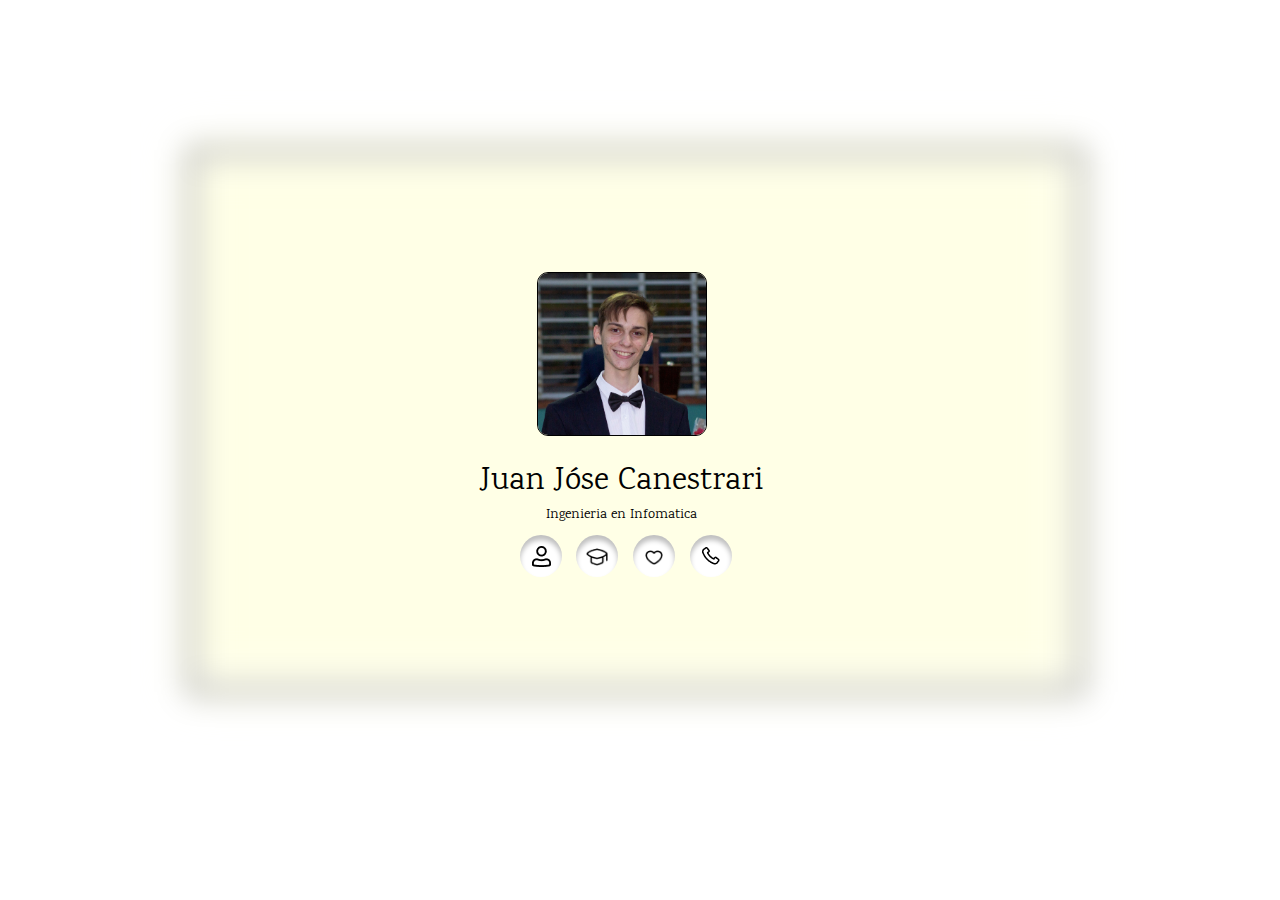
<file: index.html>
<!DOCTYPE HTML5>

<html>
    <head>
        <title>Juan Jose Canestrari</title>
        <link rel="stylesheet" type="text/css" href="styles\globalStyle.css">
        <link rel="stylesheet" type="text/css" href="styles\indexStyle.css">
        <link rel="icon" href="scr\tabicon.png">
    </head>
    <body>
        <div class="yellowRectangle"></div>
        <div class="bluredBorder"></div>
        <div class="textYellowRectangle">
            <div class="imagenPerfil">
                <img src="scr\perfil.jpg" alt="FotoDePerfil">
            </div>
            <div class="texto">
                <h2 class="nombre">Juan Jóse Canestrari</h2>
                <h3 class="carrera">Ingenieria en Infomatica</h3>
            </div>
            <a class="botonYo" href='html\yo.html'>
                <img src="scr\Icons\Hovers\Yo.png" alt="Yo hover" class="iconoHoverYo">
                <img src="scr\Icons\iconoYo.png" alt="Icono de Yo" class="iconoYo">
            </a>
            <a class="academico" href='html\educacion.html'>
                <img src="scr\Icons\Hovers\Aca.png" alt="Aca hover">
                <img src="scr\Icons\iconoEdu.png" alt="Icono de Academico" class="iconoAca">
            </a>
            <a class="hobbies" href='html\hobbies.html'>
                <img src="scr\Icons\Hovers\Icon.png" alt="Hobbies hover">
                <img src="scr\Icons\iconoHbbs.png" alt="Icono de Hobbies" class="iconoHbbs">
            </a>
            <a class="contacto" href='html\contacto.html'>
                <img src="scr\Icons\Hovers\Cnt.png" alt="Contacto hover">
                <img src="scr\Icons\iconoCnt.png" alt="Icono de Contacto" class="iconoCnt">
            </a>
        </div>
    </body>
</html>
</file>
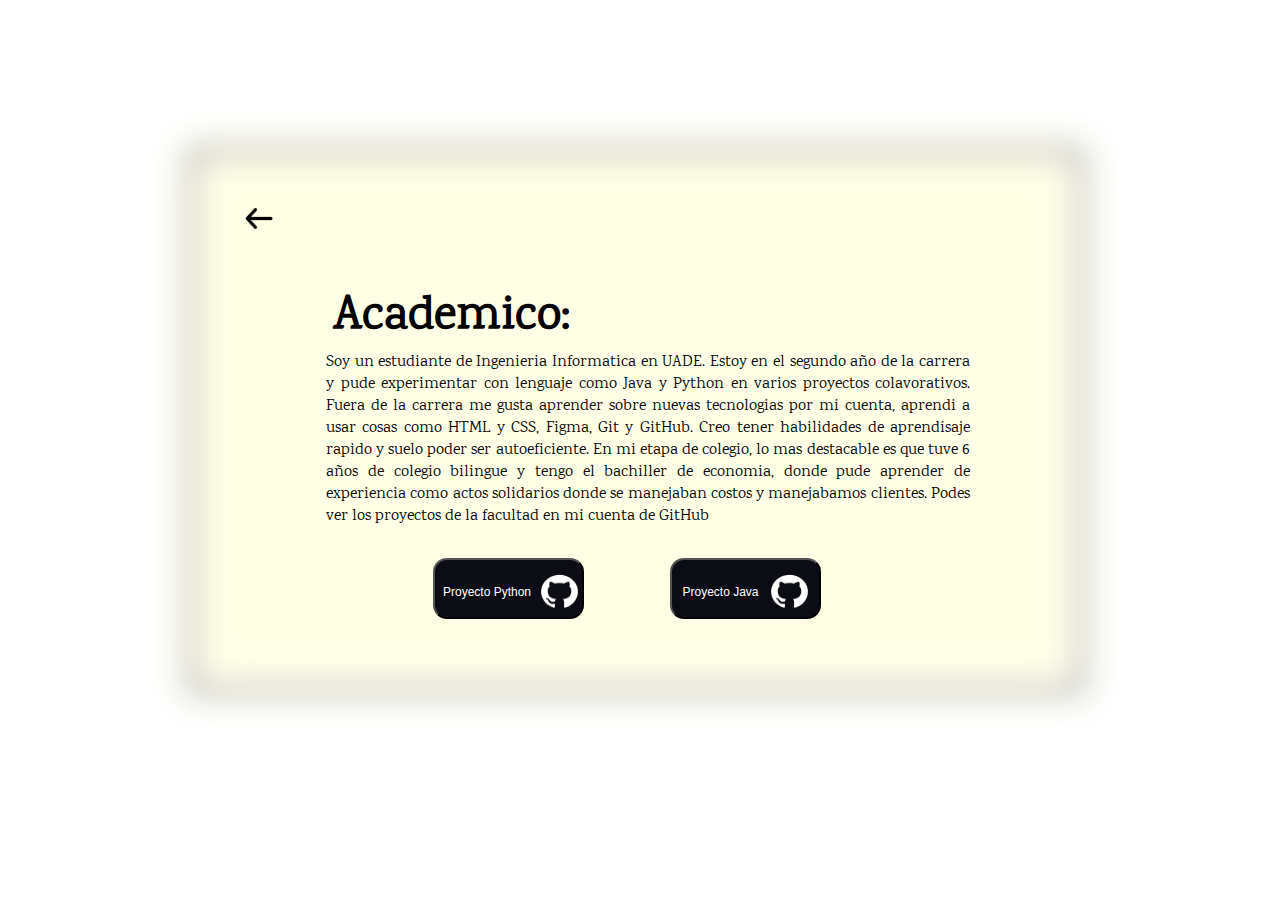
<file: html/educacion.html>
<!DOCTYPE html>

<html>
    <head>
        <title>Juan Jose Canestrari</title>
        <link rel="stylesheet" type="text/css" href="..\styles\globalStyle.css">
        <link rel="stylesheet" type="text/css" href="..\styles\educacionStyle.css">
        <link rel="icon" href="..\scr\tabicon.png">
    </head>
    <body>
        <div class="yellowRectangle"></div>
        <div class="bluredBorder"></div>
        <div class="textYellowRectangle">
            <a class="backButton" href="..\index.html">
                <img src="..\scr\Icons\backButton.png" alt="backButton">
            </a>
            <h2 class="tituloSubpag">Academico:</h2>
            <p class="parrafoAcademico">Soy un estudiante de Ingenieria Informatica en UADE. Estoy en el segundo año de la carrera y pude experimentar con lenguaje como Java y Python en varios proyectos colavorativos. Fuera de la carrera me gusta aprender sobre nuevas tecnologias por mi cuenta, aprendi a usar cosas como HTML y CSS, Figma, Git y GitHub. Creo tener habilidades de aprendisaje rapido y suelo poder ser autoeficiente. En mi etapa de colegio, lo mas destacable es que tuve 6 años de colegio bilingue y tengo el bachiller de economia, donde pude aprender de experiencia como actos solidarios donde se manejaban costos y manejabamos clientes. Podes ver los proyectos de la facultad en mi cuenta de GitHub  </p>
            <button class="bottonProyectoP" onclick="location.href='https://github.com/Juanchi1223/Hangedman-Ahorcado-';">
                <h6>Proyecto Python</h6>
                <img src="..\scr\GitHub.png" alt="GitHub">
            </button>
            <button class="bottonProyectoJ" onclick="location.href='https://github.com/Juanchi1223/TPO_ProgramacionII';">
                <h6>Proyecto Java</h6>
                <img src="..\scr\GitHub.png" alt="GitHub">
            </button>
        </div>
    </body>
</html>
</file>
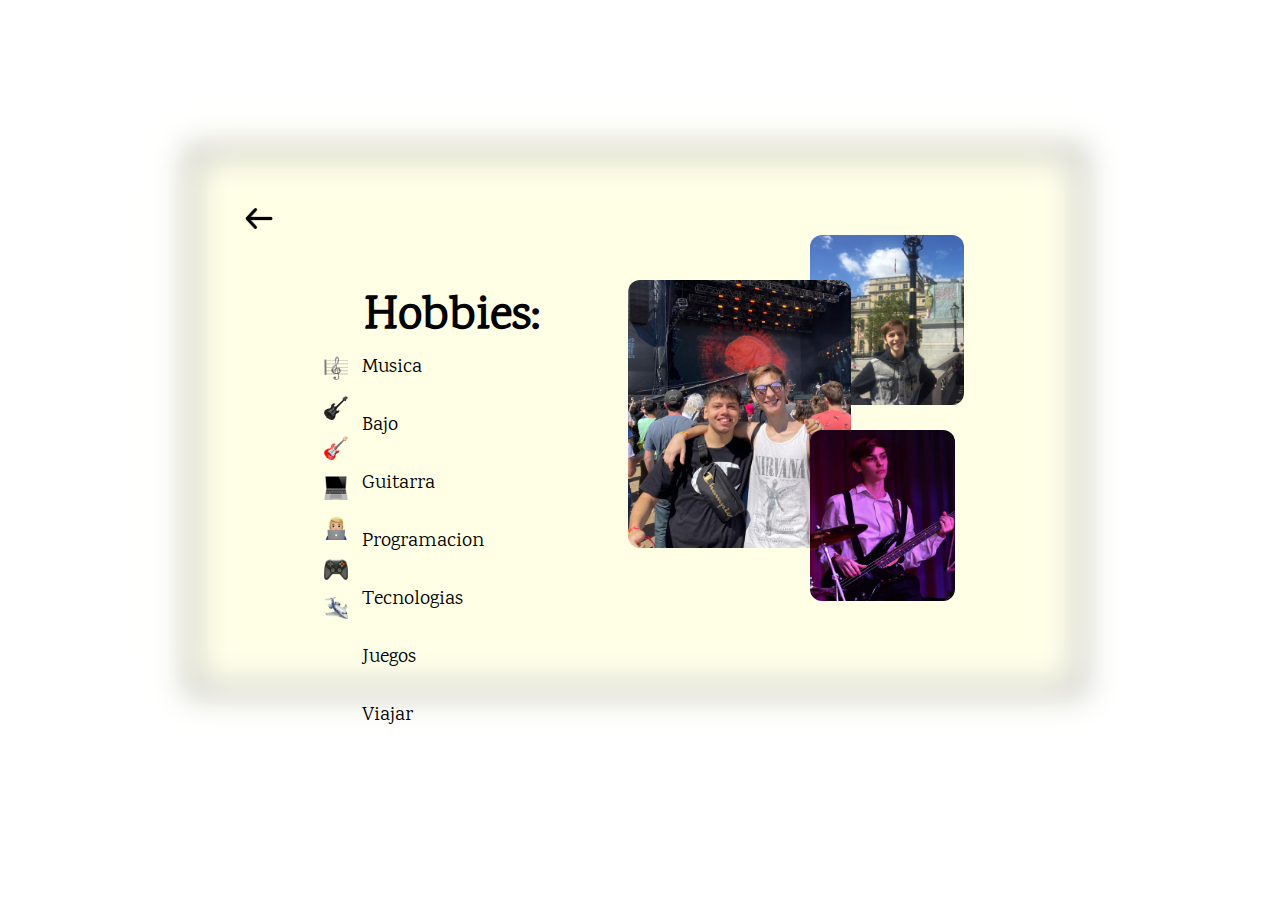
<file: html/hobbies.html>
<!DOCTYPE html>

<html>
    <head>
        <title>Juan Jose Canestrari</title>
        <link rel="stylesheet" type="text/css" href="..\styles\globalStyle.css">
        <link rel="stylesheet" type="text/css" href="..\styles\hobbiesStyle.css">
        <link rel="icon" href="..\scr\tabicon.png">
    </head>
    <body>
        <div class="yellowRectangle"></div>
        <div class="bluredBorder"></div>
        <div class="textYellowRectangle">
            <a class="backButton" href="..\index.html">
                <img src="..\scr\Icons\backButton.png" alt="backButton">
            </a>
            <h2 class="tituloSubpag">Hobbies:</h2>
            <p class="listaHobbies">Musica</br><br>Bajo</br><br>Guitarra</br><br>Programacion</br><br>Tecnologias</br><br>Juegos</br><br>Viajar</br></p>
          
            <img src="..\scr\ul items\Musical Score.png" class="notaMusical" alt="Nota Musical">
            <img src="..\scr\ul items\Bass.png" class="bajo" alt="Bajo">
            <img src="..\scr\ul items\Guitar.png" class="guitarra" alt="Guitarra">
            <img src="..\scr\ul items\Laptop.png" class="laptop" alt="Laptop">
            <img src="..\scr\ul items\Man Technologist Medium Light Skin Tone.png" class="rubioLaptop" alt="Rubio Laptop">
            <img src="..\scr\ul items\Video Game.png" class="videogame" alt="Joystick">
            <img src="..\scr\ul items\Small Airplane.png" class="avion" alt="Avion">
            
            <div class="imagenInglaterra">
                <img src="..\scr\FotosHobbies\FotoInglaterra.jpg" alt="JuanInglaterra">
            </div>
            <div  class="imagenLolla">
                <img src="..\scr\FotosHobbies\FotoLollapalooza.jpg" alt="JuanLolla">
            </div>
            <div class="imagenBajo">
                <img src="..\scr\FotosHobbies\FotoBonusTrack.jpg"  alt="JuanBajo">
            </div>
        </div>
    </body>
</html>
</file>
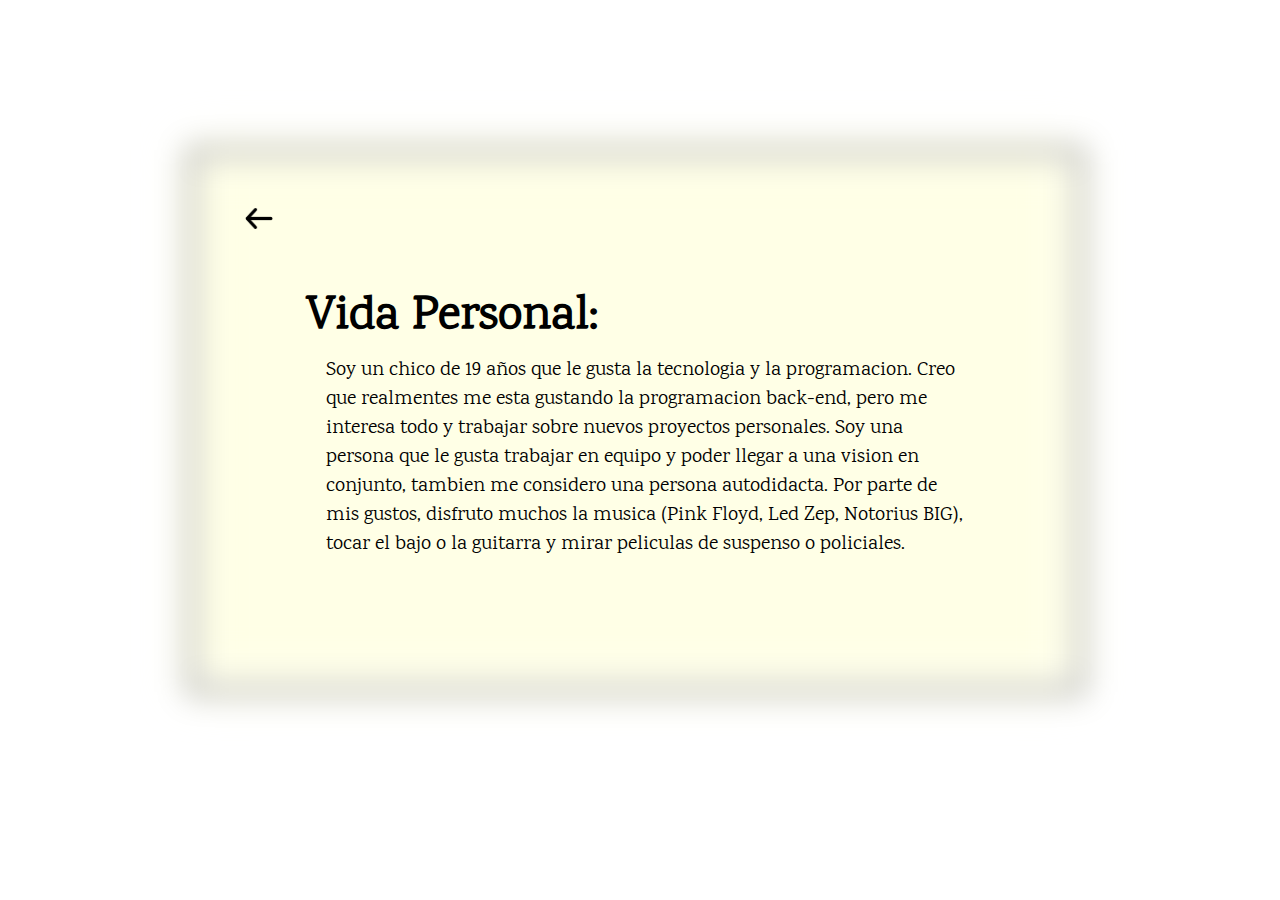
<file: html/yo.html>
<!DOCTYPE HTML5>

<html>
    <head>
        <title>Juan Canestrari</title>
        <link rel="stylesheet" type="text/css" href="..\styles\globalStyle.css">
        <link rel="stylesheet" type="text/css" href="..\styles\yoStyle.css">
        <link rel="icon" href="..\scr\tabicon.png">
    </head>
    <body>
        <div class="yellowRectangle"></div>
        <div class="bluredBorder"></div>
        <div class="textYellowRectangle">
            <a class="backButton" href="..\index.html">
                <img src="..\scr\Icons\backButton.png" alt="backButton">
            </a>
            <h2 class="tituloSubpag">Vida Personal:</h2>
            <p class="textoYo">Soy un chico de 19 años que le gusta la tecnologia y la programacion. Creo que realmentes me esta gustando la programacion back-end, pero me interesa todo y trabajar sobre nuevos proyectos personales. Soy una persona que le gusta trabajar en equipo y poder llegar a una vision en conjunto, tambien me considero una persona autodidacta. Por parte de mis gustos, disfruto muchos la musica (Pink Floyd, Led Zep, Notorius BIG), tocar el bajo o la guitarra y mirar peliculas de suspenso o policiales.</p>
        </div>
    </body>
</html>
</file>
